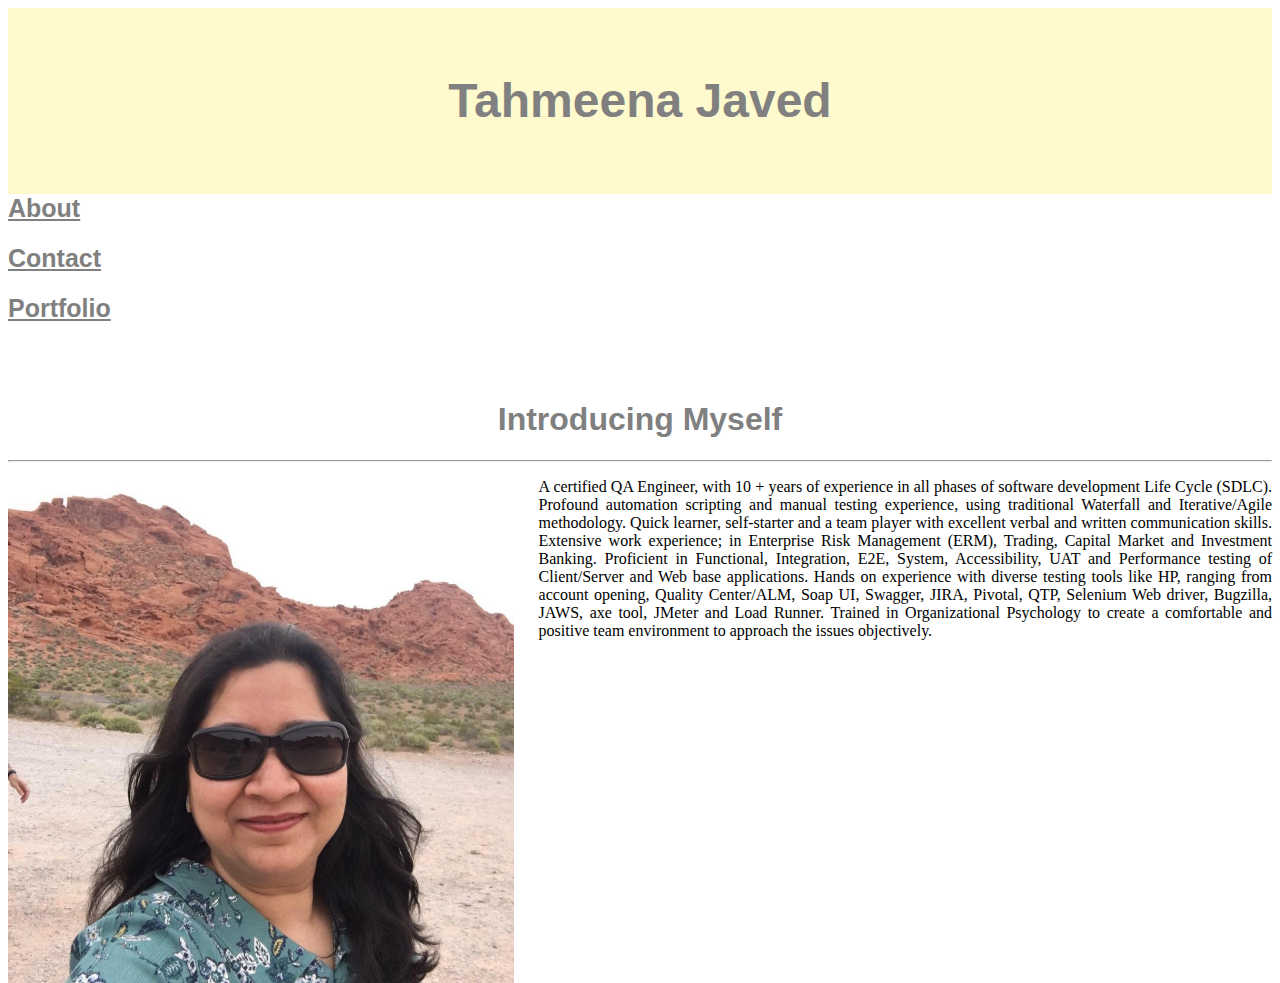
<file: Home work 2/index.html>
<!doctype html>
<html lang="en">

<head>
  <!-- Required meta tags -->
  <meta charset="utf-8">
  <meta name="viewport" content="width=device-width, initial-scale=1, shrink-to-fit=no">

  <!-- Bootstrap CSS -->
  <link rel="stylesheet" href="https://stackpath.bootstrapcdn.com/bootstrap/4.5.0/css/bootstrap.min.css"
    integrity="sha384-9aIt2nRpC12Uk9gS9baDl411NQApFmC26EwAOH8WgZl5MYYxFfc+NcPb1dKGj7Sk" crossorigin="anonymous">
<!--Linking CSS file-->
<link rel="stylesheet" type="text/css" href="homework2.css">
  <title>My Portfolio!</title>
</head>

<body>

<!-- Our rows function in containers (grid created). -->
<div class="container">
  <navbar>
    <div class="container">
    <!-- Our columns function in rows. -->
      <div class="row">
          <div class="col-lg-6 ">
            <div id=header role="banner" aria level="1">
              <h1>Tahmeena Javed</h1>
            </div>
          </div>  
        
        
      <div class="col-lg-6">
        <nav class="navbar navbar-expand-lg navbar-light bg-light">  
     
        <li class="nav-item">
          <a class="nav-link " href="../Home work 2/index.html">About</a>
        </li>
    
        <li class="nav-item">
          <a class="nav-link" href="../Home work 2/contact.html">Contact</a>
        </li>
      
        <li class="nav-item">
          <a class="nav-link" href="../Home work 2/portfolio.html">Portfolio</a>
        </li>   
             
         </nav>          
      </div>
  
    </div>
    </div>
    </navbar>
  </div>

  <main>
    <div class="container">

  <div class="row">
    <div class="col-lg-12">
  <br><br>
</div>
</div>

<div class="row">
  <div class="col-lg-12" "online-reputation-management">
    <h1>Introducing Myself</h1>
    <hr class="my-4">
   </div>
  </div>

  <div class="row">
   <div class="col-lg-12" "online-reputation-management">
    <img src="./images/My Portfolio.jpg" alt="My Image" class="float-left" >
  
    
      <p>
      A certified QA Engineer, with 10 + years of experience in all phases of software development Life Cycle (SDLC).
       Profound automation scripting and manual testing experience, using traditional Waterfall and Iterative/Agile methodology. 
       Quick learner, self-starter and a team player with excellent verbal and written communication skills. 
       Extensive work experience; in Enterprise Risk Management (ERM), Trading, Capital Market and Investment Banking.
        Proficient in Functional, Integration, E2E, System, Accessibility, UAT and Performance testing of Client/Server and Web base applications. 
        Hands on experience with diverse testing tools like HP, ranging from account opening, Quality Center/ALM, Soap UI, Swagger, JIRA, Pivotal, QTP,
         Selenium Web driver, Bugzilla, JAWS, axe tool, JMeter and Load Runner. Trained in Organizational Psychology to create a comfortable and positive
          team environment to approach the issues objectively.</p>

     
              </div>
  </div>
</div>
</main>

  <!--Linking Jquery files-->
  <script src="https://code.jquery.com/jquery-3.5.1.slim.min.js"
    integrity="sha384-DfXdz2htPH0lsSSs5nCTpuj/zy4C+OGpamoFVy38MVBnE+IbbVYUew+OrCXaRkfj" crossorigin="anonymous">
  </script>
  <script src="https://cdn.jsdelivr.net/npm/popper.js@1.16.0/dist/umd/popper.min.js"
    integrity="sha384-Q6E9RHvbIyZFJoft+2mJbHaEWldlvI9IOYy5n3zV9zzTtmI3UksdQRVvoxMfooAo" crossorigin="anonymous">
  </script>
  <script src="https://stackpath.bootstrapcdn.com/bootstrap/4.5.0/js/bootstrap.min.js"
    integrity="sha384-OgVRvuATP1z7JjHLkuOU7Xw704+h835Lr+6QL9UvYjZE3Ipu6Tp75j7Bh/kR0JKI" crossorigin="anonymous">
  </script>
</body>

</html>
</file>
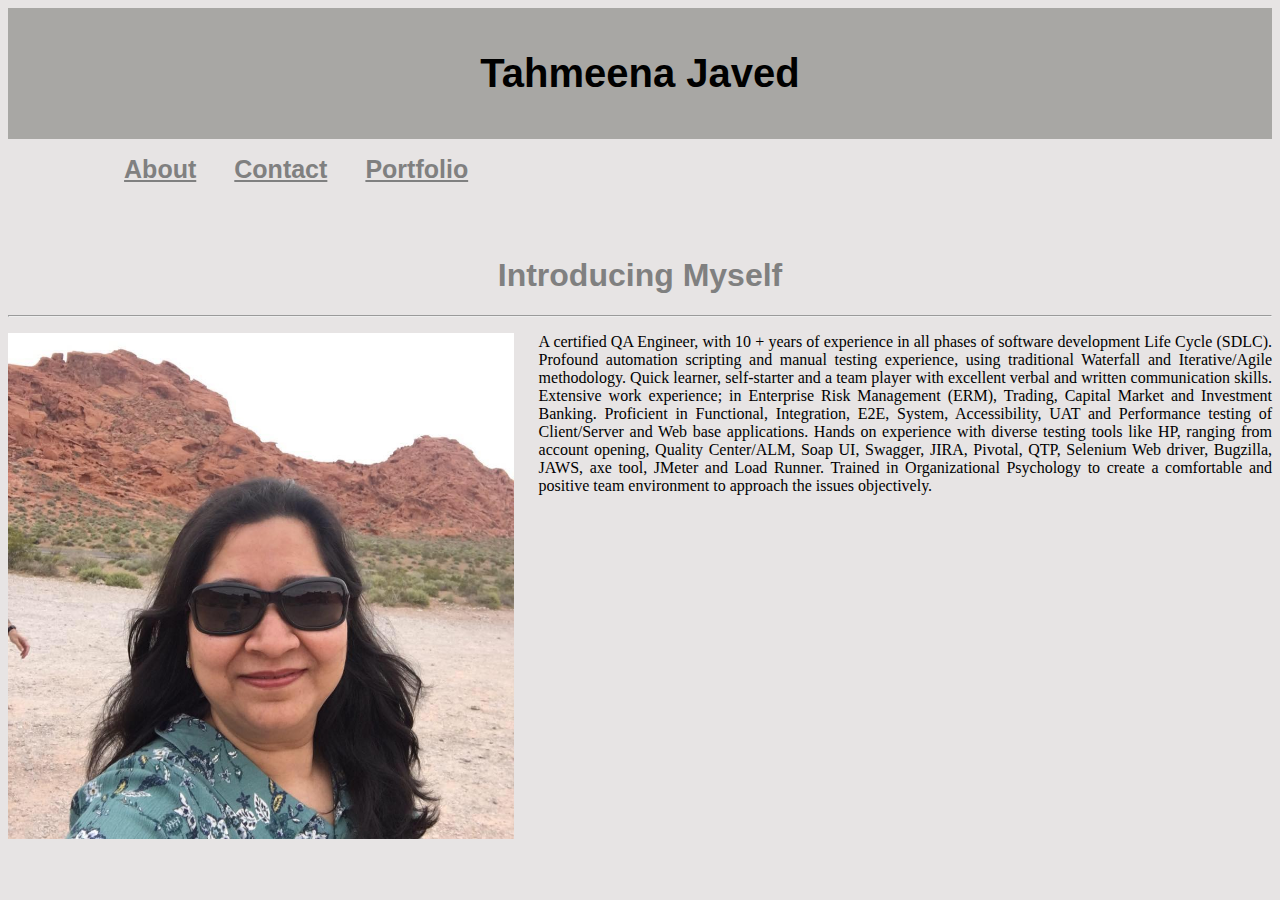
<file: homeWork2/index.html>
<!doctype html>
<html lang="en">

<head>
  <!-- Required meta tags -->
  <meta charset="utf-8">
  <meta name="viewport" content="width=device-width, initial-scale=1, shrink-to-fit=no">

  <!-- Bootstrap CSS -->
  <link rel="stylesheet" href="https://stackpath.bootstrapcdn.com/bootstrap/4.5.0/css/bootstrap.min.css"
    integrity="sha384-9aIt2nRpC12Uk9gS9baDl411NQApFmC26EwAOH8WgZl5MYYxFfc+NcPb1dKGj7Sk" crossorigin="anonymous">
<!--Linking CSS file-->
<link rel="stylesheet" type="text/css" href="homework2.css">
  <title>My Portfolio!</title>
</head>

<body>

<!-- Our rows function in containers (grid created). -->

    <div class="container">
    <!-- Our columns function in rows. -->
      <div class="row">
          <div class="col-lg-6 ">
            <div id=header role="banner" >
              <h1>Tahmeena Javed</h1>
            </div>
          </div>  

        <!-- Navigation -->
      <div class="col-lg-6">
  
        <nav class="navbar navbar-expand-lg navbar-light bg-light"> 
<ul>
       <li class="nav-item">
          <a class="nav-link " href="../homeWork2/index.html">About</a>
        </li>
    
        <li class="nav-item">
          <a class="nav-link" href="../homeWork2/contact.html">Contact</a>
        </li>
      
        <li class="nav-item">
          <a class="nav-link" href="../homeWork2/portfolio.html">Portfolio</a>
        </li>   
 </ul>
                     </nav>        
                    </div>  

    </div>
    </div>

   <main>
    <div class="container">

  <div class="row">
    <div class="col-lg-12">
  <br><br>
</div>
</div>

<div class="row">
  <div class="col-lg-12">
 
    <h1>Introducing Myself</h1>
    <hr class="my-4">
   </div>
 
</div>
  <div class="row">
   <div class="col-lg-12">
 
    <img src="./images/MyPortfolio.jpg" alt="MyImage" class="float-left" >
    
      <p>
      A certified QA Engineer, with 10 + years of experience in all phases of software development Life Cycle (SDLC).
       Profound automation scripting and manual testing experience, using traditional Waterfall and Iterative/Agile methodology. 
       Quick learner, self-starter and a team player with excellent verbal and written communication skills. 
       Extensive work experience; in Enterprise Risk Management (ERM), Trading, Capital Market and Investment Banking.
       Proficient in Functional, Integration, E2E, System, Accessibility, UAT and Performance testing of Client/Server and Web base applications. 
       Hands on experience with diverse testing tools like HP, ranging from account opening, Quality Center/ALM, Soap UI, Swagger, JIRA, Pivotal, QTP,
       Selenium Web driver, Bugzilla, JAWS, axe tool, JMeter and Load Runner. Trained in Organizational Psychology to create a comfortable and positive
       team environment to approach the issues objectively.
      </p>

         </div>
  </div>

</div>
</main>

  <!--Linking Jquery files-->
  <script src="https://code.jquery.com/jquery-3.5.1.slim.min.js"
    integrity="sha384-DfXdz2htPH0lsSSs5nCTpuj/zy4C+OGpamoFVy38MVBnE+IbbVYUew+OrCXaRkfj" crossorigin="anonymous">
  </script>
  <script src="https://cdn.jsdelivr.net/npm/popper.js@1.16.0/dist/umd/popper.min.js"
    integrity="sha384-Q6E9RHvbIyZFJoft+2mJbHaEWldlvI9IOYy5n3zV9zzTtmI3UksdQRVvoxMfooAo" crossorigin="anonymous">
  </script>
  <script src="https://stackpath.bootstrapcdn.com/bootstrap/4.5.0/js/bootstrap.min.js"
    integrity="sha384-OgVRvuATP1z7JjHLkuOU7Xw704+h835Lr+6QL9UvYjZE3Ipu6Tp75j7Bh/kR0JKI" crossorigin="anonymous">
  </script>
</body>

</html>
</file>
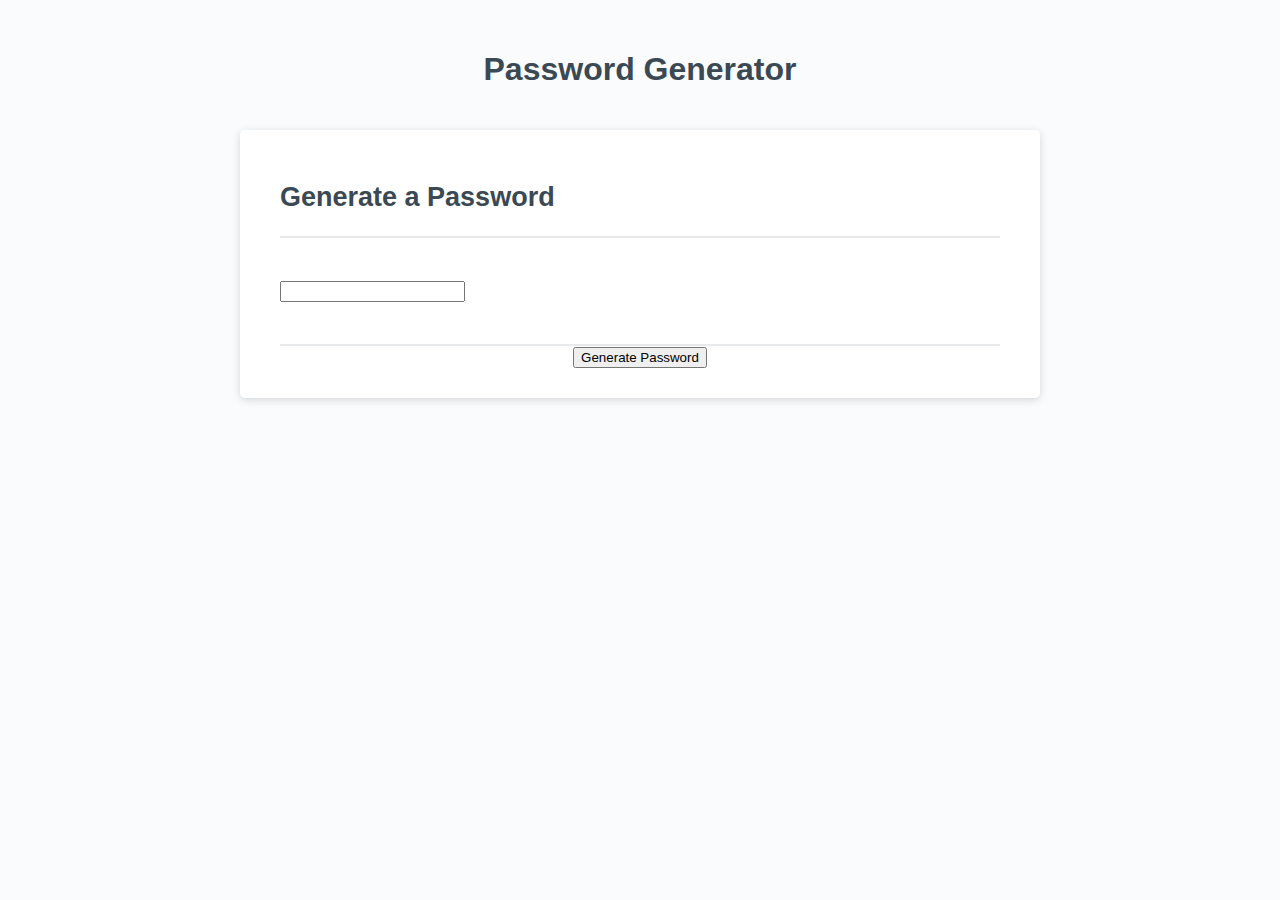
<file: homeWork3/Develop/index.html>
<!DOCTYPE html>
<html lang="en">
  <head>
    <meta charset="UTF-8" />
    <meta name="viewport" content="width=device-width, initial-scale=1.0" />
    <meta http-equiv="X-UA-Compatible" content="ie=edge" />
    <title>Password Generator</title>
    <link rel="stylesheet" href="style.css" />
  </head>
  <body>
    <div class="wrapper">
      <header>
        <h1>Password Generator</h1>
      </header>
      <div class="card">
        <div class="card-header">
          <h2>Generate a Password</h2>
        </div>
      
<div class=card-body>
        <form name="myform"method="post" action="">
          <br><br>
        <input name="row_password" type="text" size=auto>
        <br><br><br>
        </form>
      </div>
      
       <div class="card-footer">
        <input type="button" class="button" value="Generate Password" 
        onClick="randomPassword();" tabindex="2">
        </div>
        
      </div>
    </div>

    <script src="script.js"></script>
    
  </body>
</html>
</file>
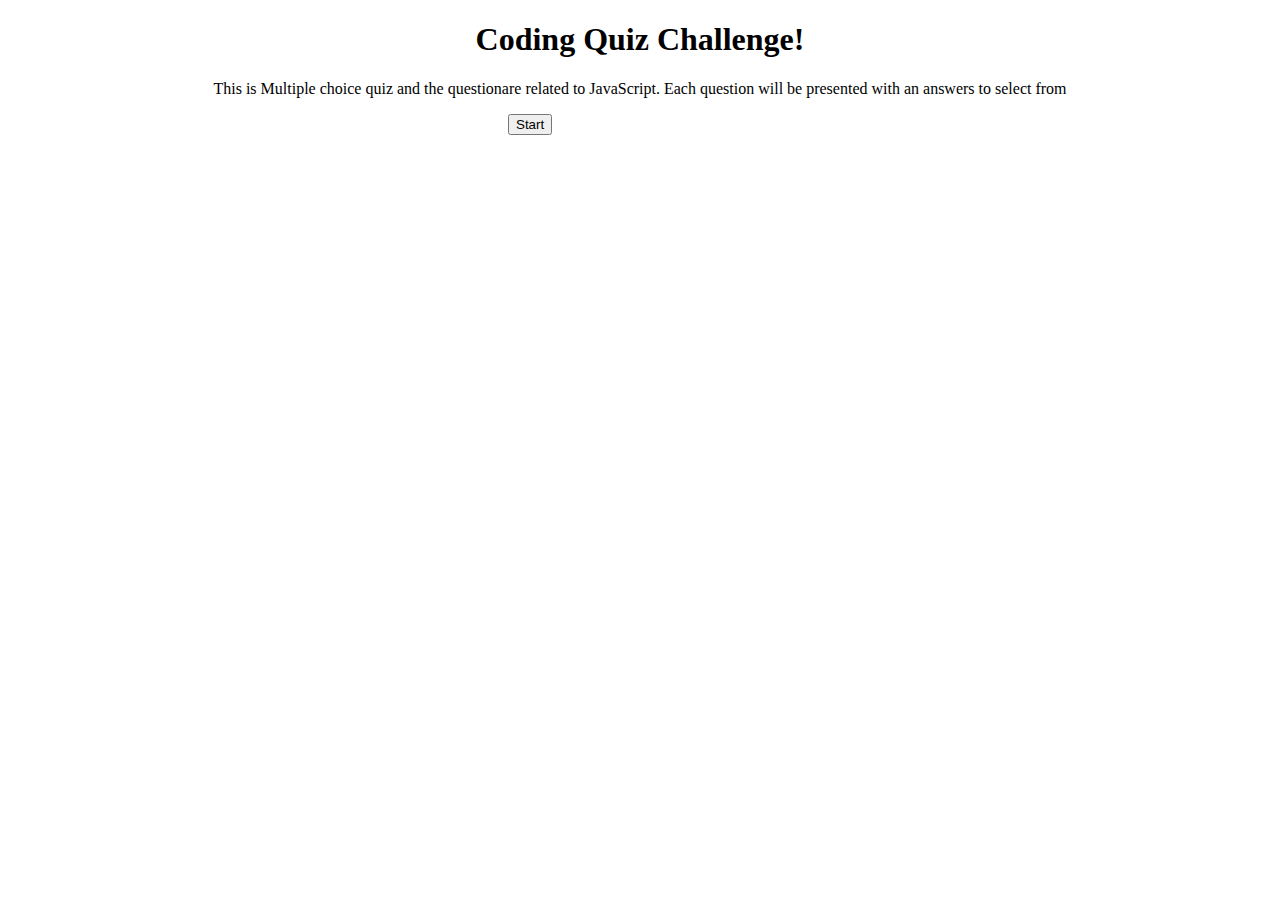
<file: homeWork4.html>
<!DOCTYPE html>
<html lang="en">
  <head>
    <meta charset="UTF-8" />
    <meta name="viewport" content="width=device-width, initial-scale=1.0" />
    <meta http-equiv="X-UA-Compatible" content="ie=edge" />
    <link rel="stylesheet" href="./styleHw.css" />
    <title>My Quiz</title>
  </head>
  <body>
    <div class="container">
      <!-- Our columns function in rows. -->
      <div id= introduction>
        <div class="row">
            <div class="col-md-12 ">
             
              <div id=header role="banner" >
                <h1>Coding Quiz Challenge!</h1>
                <p> This is Multiple choice quiz and the questionare related to JavaScript. Each question will be presented with an answers to select from</p>
              </div>

            </div>
          </div>
                 <button id=start class="primary-button">Start</button>
</div>
              
         
        </div>

        <div>
         <div id= "question1">
          <h2>
            Select one of the choices
           </h2>
          <h3>Which one of these is a JavaScript package manager?</h3>
         <label>
          <input type="checkbox" name = "check" onclick="onlyOne(this)"id= "incorrect"> Node.js</label>;
          <br>
          <label>
          <input type="checkbox" name="check"  onclick="onlyOne(this)"id= "incorrect"> TypeScript</label>;
          <br>
          <label>
          <input type="checkbox" name="check" onclick="onlyOne(this)" id="incorrect"> None</label>;
          <br>
          <label>
          <input type="checkbox" name="check" onclick="onlyOne(this)" id= "correct"> npm</label>;
          <br><br><br>
          <button id=submit>Submit</button>
      
         
        </div>
    
    
      <div id= "question2">
        <h2>
          Select one of the choices
         </h2>
        <h3> Who invented JavaScript?</h3>
       
        <label>
          <input type="checkbox" name = "check" onclick="onlyOne(this)"id= "incorrect"> Oscar Wilde</label>;
          <br>
          <label>
          <input type="checkbox" name="check"  onclick="onlyOne(this)"id= "incorrect"> James Graham</label>;
          <br>
          <label>
          <input type="checkbox" name="check" onclick="onlyOne(this)" id="incorrect"> None</label>;
          <br>
          <label>
          <input type="checkbox" name="check" onclick="onlyOne(this)" id= "correct"> Brendan Eich</label>;
          <br><br><br>
          <button id=submit1>Submit</button>
  
         
        </div>

        <div id= "question3">
          <h2>
            Select one of the choices
           </h2>
          <h3>Which tool can you use to ensure code quality?</h3>
         
          <label>
            <input type="checkbox" name = "check" ckecked="onlyOne(this)"id= "incorrect"> Angular</label>;
            <br>
            <label>
            <input type="checkbox" name="check"  checked="onlyOne(this)"id= "incorrect"> JQuery</label>;
            <br>
            <label>
            <input type="checkbox" name="check" checked="onlyOne(this)" id="incorrect"> None</label>;
            <br>
            <label>
            <input type="checkbox" name="check" checked="onlyOne(this)" id= "correct"> npm</label>;
            <br><br><br>
            <button id=submit2>Submit</button>
          
           
          </div>
          </div>

         
    
    <script src="./scriptHw.js"></script>
  </body>
</html>
</file>
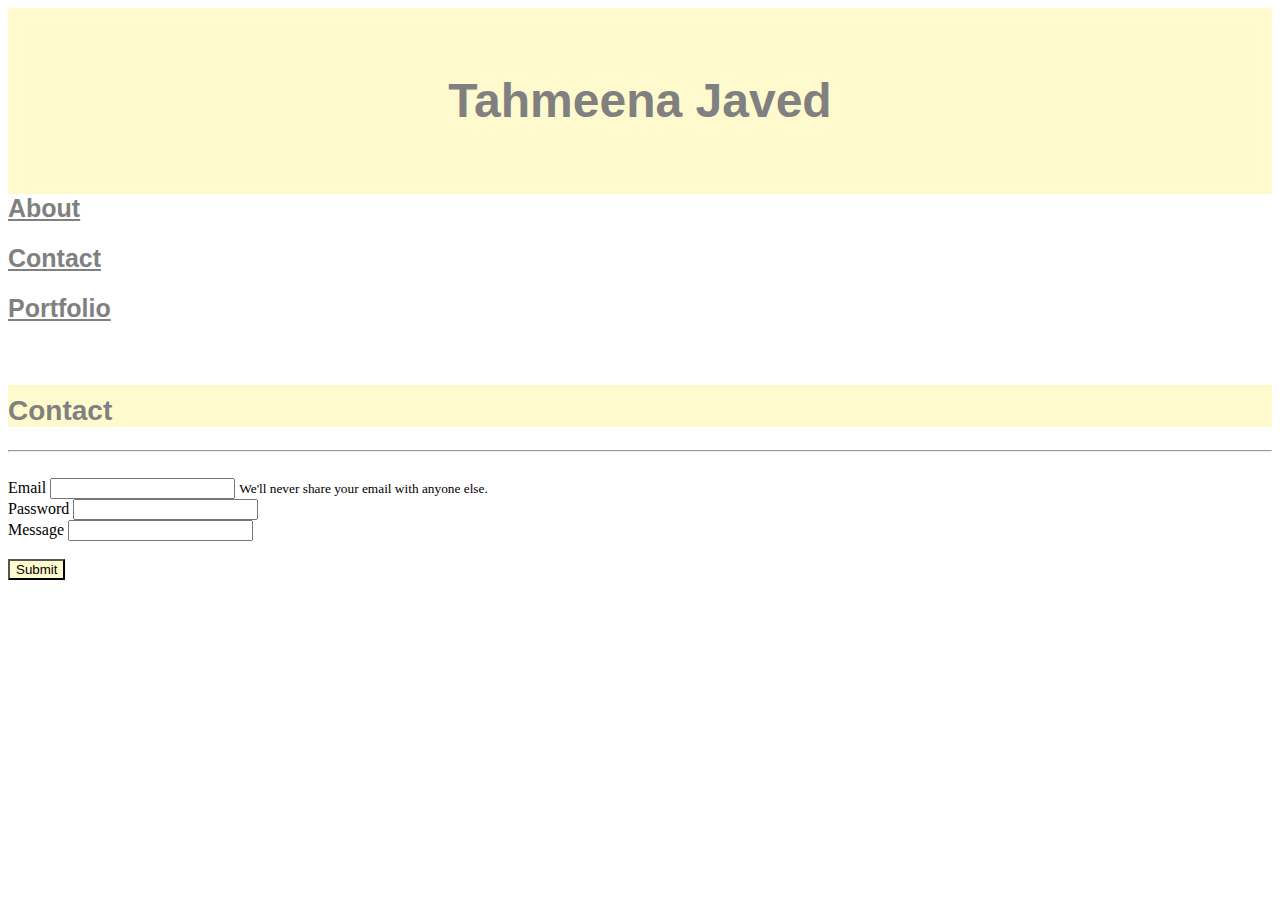
<file: Home work 2/contact.html>
<!doctype html>
  <html lang="en">
  
  <head>
    <!-- Required meta tags -->
    <meta charset="utf-8">
    <meta name="viewport" content="width=device-width, initial-scale=1, shrink-to-fit=no">
  
    <!-- Bootstrap CSS -->
    <link rel="stylesheet" href="https://stackpath.bootstrapcdn.com/bootstrap/4.5.0/css/bootstrap.min.css"
      integrity="sha384-9aIt2nRpC12Uk9gS9baDl411NQApFmC26EwAOH8WgZl5MYYxFfc+NcPb1dKGj7Sk" crossorigin="anonymous">
  <!--Linking CSS file-->
  <link rel="stylesheet" type="text/css" href="homework2.css">
    <title>My Portfolio!</title>
  </head>
  
  <body>
  <!-- Our rows function in containers (grid created). -->
  <div class="container">
  
    <navbar>
  <!-- Our columns function in rows. -->
    <div class="row">
        <div class="col-lg-6 ">
          <div id=header role="banner" aria level="1">
            <h1>Tahmeena Javed</h1>
          </div>
        </div>  
      
      
    <div class="col-lg-6">
      <nav class="navbar navbar-expand-lg navbar-light bg-light">  
   
      <li class="nav-item">
        <a class="nav-link " href="../Home work 2/index.html">About</a>
      </li>
  
      <li class="nav-item">
        <a class="nav-link" href="../Home work 2/contact.html">Contact</a>
      </li>
    
      <li class="nav-item">
        <a class="nav-link" href="../Home work 2/portfolio.html">Portfolio</a>
      </li>   
           
       </nav>          
    </div>

  </div>
  </div>
  </navbar>

  <main>
  <div class="container">
        
      <div class="row">
        <div class="col-lg-6"> 
         
    <form>

  <div class="form-group">
    <br>
    <h2>Contact</h2>
    <hr class="my-4">
   
    <br>
    <label for="exampleInputEmail1">Email</label>
    <input type="email" class="form-control" id="exampleInputEmail1" aria-describedby="emailHelp">
    <small id="emailHelp" class="form-text text-muted">We'll never share your email with anyone else.</small>
  </div>

  <div class="form-group">
    <label for="exampleInputPassword1">Password</label>
    <input type="password" class="form-control" id="exampleInputPassword1">
  </div>

  <div class="form-group1">
    <label for="exampleInputPassword1">Message</label>
    <input type="string" class="form-control" id="exampleInputPassword1">
  </div>

  <br>
  
  <button type="submit" class="btn btn-primary">Submit</button>
</form>
</div>
</div>
  </div>
  </main>
    <!--Linking jquery file-->
    <script src="https://code.jquery.com/jquery-3.5.1.slim.min.js"
      integrity="sha384-DfXdz2htPH0lsSSs5nCTpuj/zy4C+OGpamoFVy38MVBnE+IbbVYUew+OrCXaRkfj" crossorigin="anonymous">
    </script>
    <script src="https://cdn.jsdelivr.net/npm/popper.js@1.16.0/dist/umd/popper.min.js"
      integrity="sha384-Q6E9RHvbIyZFJoft+2mJbHaEWldlvI9IOYy5n3zV9zzTtmI3UksdQRVvoxMfooAo" crossorigin="anonymous">
    </script>
    <script src="https://stackpath.bootstrapcdn.com/bootstrap/4.5.0/js/bootstrap.min.js"
      integrity="sha384-OgVRvuATP1z7JjHLkuOU7Xw704+h835Lr+6QL9UvYjZE3Ipu6Tp75j7Bh/kR0JKI" crossorigin="anonymous">
    </script>

  </body>
  
  </html>
</file>
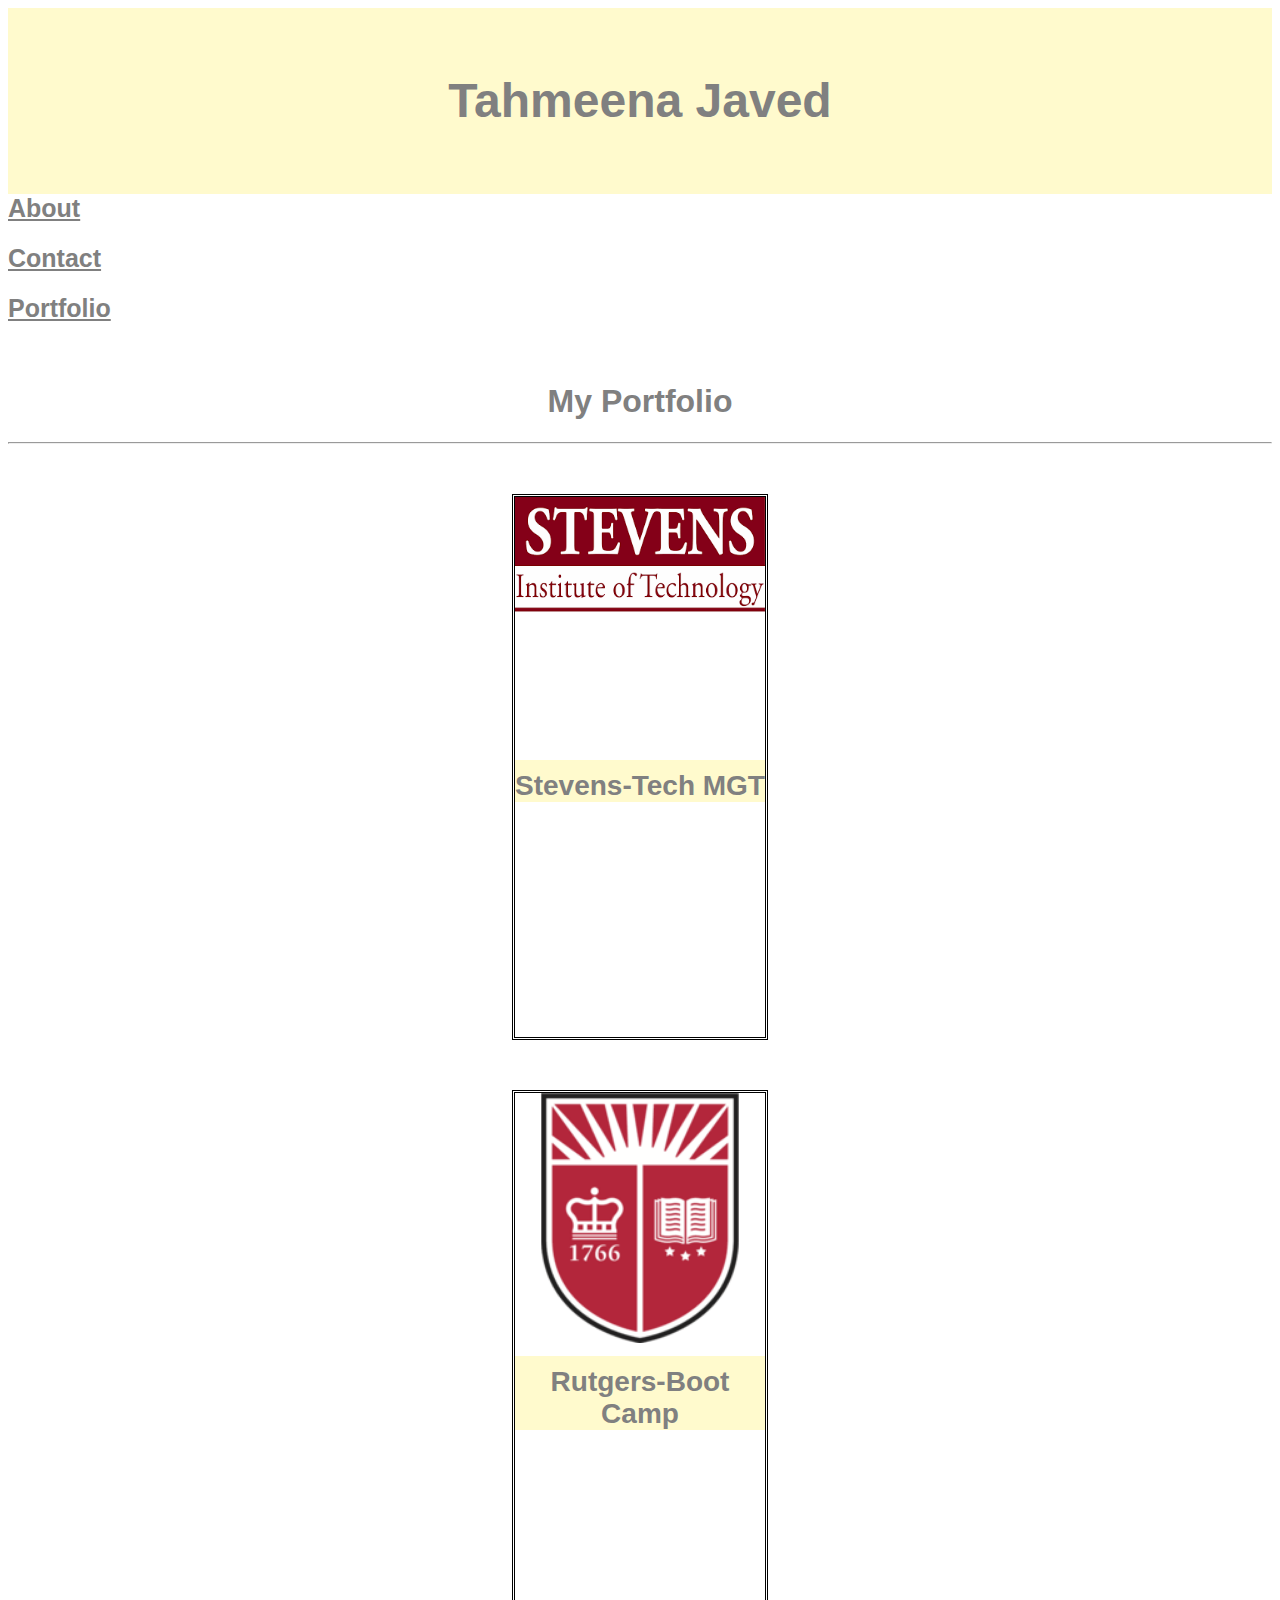
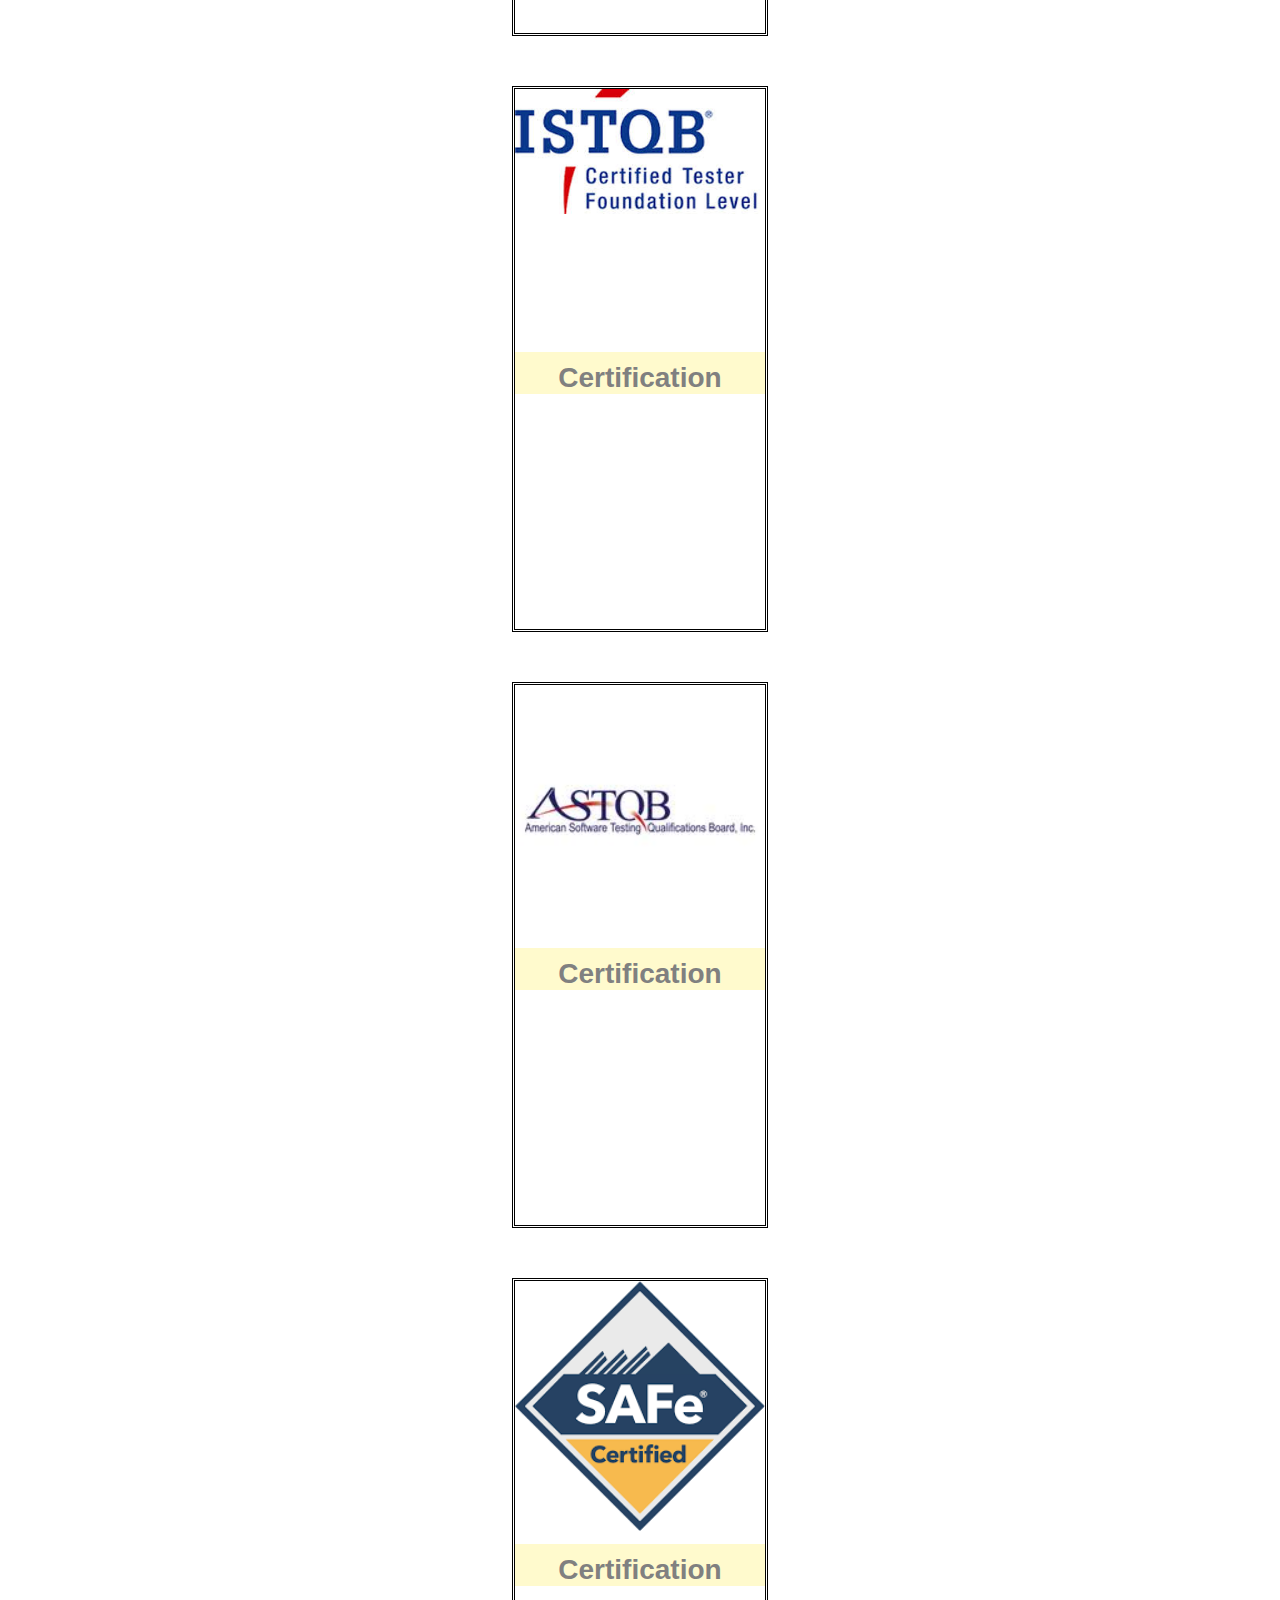
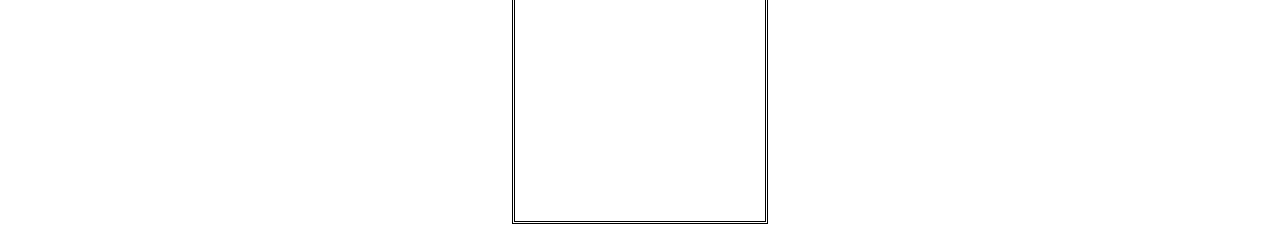
<file: Home work 2/portfolio.html>
<!doctype html>
<html lang="en">

<head>
  <!-- Required meta tags -->
  <meta charset="utf-8">
  <meta name="viewport" content="width=device-width, initial-scale=1, shrink-to-fit=no">

  <!-- Bootstrap CSS -->
  <link rel="stylesheet" href="https://stackpath.bootstrapcdn.com/bootstrap/4.5.0/css/bootstrap.min.css"
    integrity="sha384-9aIt2nRpC12Uk9gS9baDl411NQApFmC26EwAOH8WgZl5MYYxFfc+NcPb1dKGj7Sk" crossorigin="anonymous">
  <!--Linking CSS file-->
<link rel="stylesheet" type="text/css" href="homework2.css">
  <title>My Portfolio!</title>
</head>

<body>
<!-- Our rows function in containers (grid created). -->

<div class="container">
  <navbar>
  <!-- Our columns function in rows. -->
  <div class="row">
      <div class="col-lg-6 ">
        <div id=header role="banner" aria level="1">
          <h1>Tahmeena Javed</h1>
        </div>
      </div>  
      <div class="col-lg-6">
        <nav class="navbar navbar-expand-lg navbar-light bg-light">
         
    <li class="nav-item">
      <a class="nav-link " href="../Home work 2/index.html">About</a>
    </li>

    <li class="nav-item">
      <a class="nav-link" href="../Home work 2/contact.html">Contact</a>
    </li>
  
    <li class="nav-item">
      <a class="nav-link" href="../Home work 2/portfolio.html">Portfolio</a>
    </li>

       </div>
        </nav>          

     </div>
    </div>
</div>
</navbar>
<main>
<div class="container">
    <div class="row">
      <div class="col-lg-12" "online-reputation-management">
        <br>
        <h1>My Portfolio</h1>
        <hr class="my-4">

        </div>
        </div>
    <div class="row">
      <div class="col-lg-6">
      <div  id="imagewrapper">
    <h2>Stevens-Tech MGT</h2>
      </div>    
     </div>
       
        
          <div class="col-lg-6">
          <div  id="imagewrapper1">
        <h2>Rutgers-Boot Camp</h2>
          </div>    
         </div>
        </div>
         <div class="row">

        
         <div class="col-lg-6">
          <div  id="imagewrapper2">
            <h2>Certification</h2>
              </div>    
             </div>

             <div class="col-lg-6">
              <div  id="imagewrapper3">
                <h2>Certification</h2>
                  </div>    
                 </div>
             </div>
<div class="row">


             <div class="col-lg-6">
              <div  id="imagewrapper4">
                <h2>Certification</h2>
                  </div>    
                 </div>
                 
                 </div>
                 </div>
                 </main>
  <!--Linking Jquery files-->

  <script src="https://code.jquery.com/jquery-3.5.1.slim.min.js"
    integrity="sha384-DfXdz2htPH0lsSSs5nCTpuj/zy4C+OGpamoFVy38MVBnE+IbbVYUew+OrCXaRkfj" crossorigin="anonymous">
  </script>
  <script src="https://cdn.jsdelivr.net/npm/popper.js@1.16.0/dist/umd/popper.min.js"
    integrity="sha384-Q6E9RHvbIyZFJoft+2mJbHaEWldlvI9IOYy5n3zV9zzTtmI3UksdQRVvoxMfooAo" crossorigin="anonymous">
  </script>
  <script src="https://stackpath.bootstrapcdn.com/bootstrap/4.5.0/js/bootstrap.min.js"
    integrity="sha384-OgVRvuATP1z7JjHLkuOU7Xw704+h835Lr+6QL9UvYjZE3Ipu6Tp75j7Bh/kR0JKI" crossorigin="anonymous">
  </script>
</body>

</html>
</file>
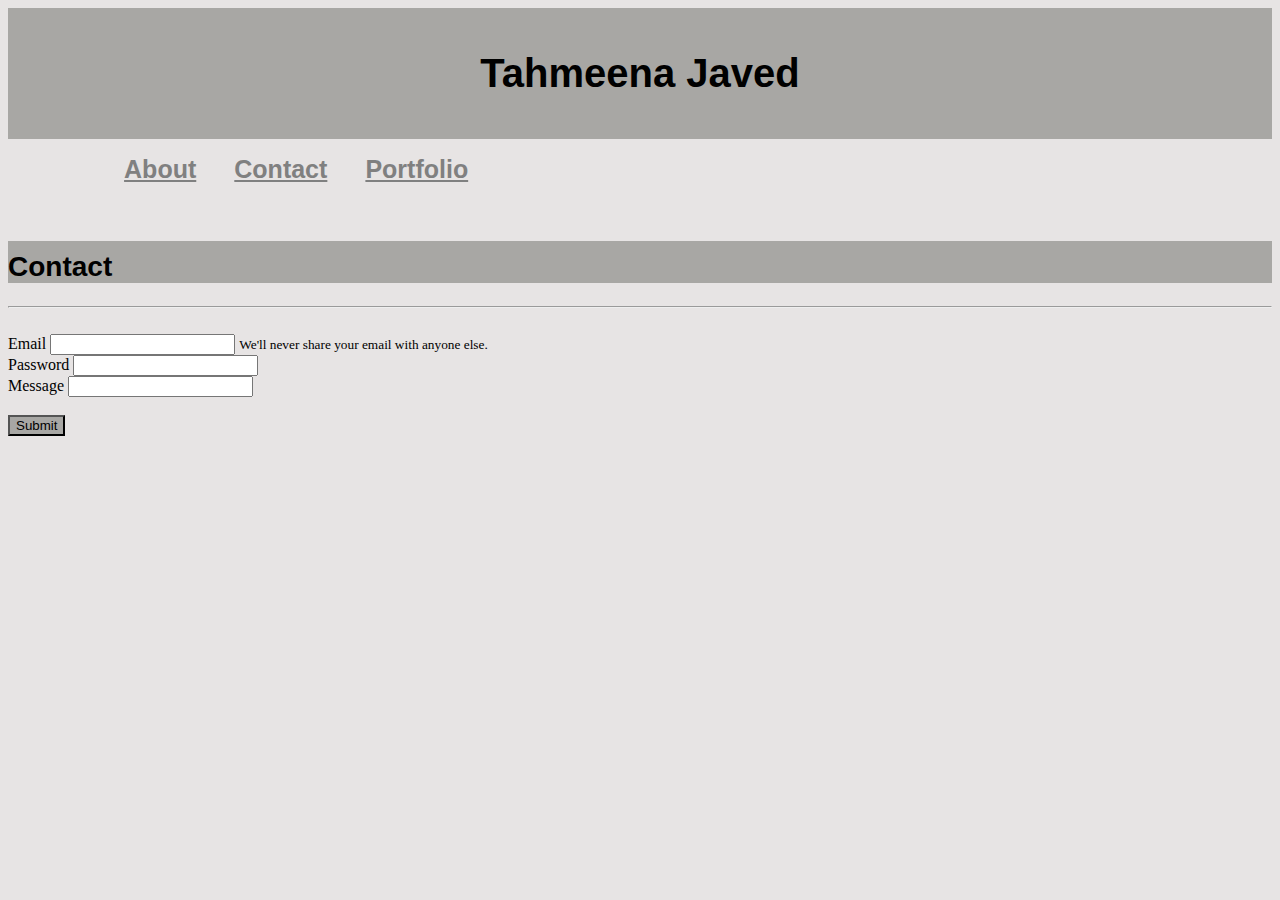
<file: homeWork2/contact.html>
<!doctype html>
  <html lang="en">
  
  <head>
    <!-- Required meta tags -->
    <meta charset="utf-8">
    <meta name="viewport" content="width=device-width, initial-scale=1, shrink-to-fit=no">
  
    <!-- Bootstrap CSS -->
    <link rel="stylesheet" href="https://stackpath.bootstrapcdn.com/bootstrap/4.5.0/css/bootstrap.min.css"
      integrity="sha384-9aIt2nRpC12Uk9gS9baDl411NQApFmC26EwAOH8WgZl5MYYxFfc+NcPb1dKGj7Sk" crossorigin="anonymous">
  <!--Linking CSS file-->
  <link rel="stylesheet" type="text/css" href="homework2.css">
    <title>My Portfolio!</title>
  </head>
  
  <body>
  <!-- Our rows function in containers (grid created). -->

  
   
      <div class="container">
  <!-- Our columns function in rows. -->
    <div class="row">
        <div class="col-lg-6 ">
          <div id=header role="banner">
            <h1>Tahmeena Javed</h1>
          </div>
        </div>  
      
      
    <div class="col-lg-6">
      <nav class="navbar navbar-expand-lg navbar-light bg-light">  
   <ul>
      <li class="nav-item">
        <a class="nav-link " href="../homeWork2/index.html">About</a>
      </li>
  
      <li class="nav-item">
        <a class="nav-link" href="../homeWork2/contact.html">Contact</a>
      </li>
    
      <li class="nav-item">
        <a class="nav-link" href="../homeWork2/portfolio.html">Portfolio</a>
      </li>   
    </ul>
           </nav>
       </nav>          
    </div>

  </div>
  </div>


  <main>
  <div class="container">
        
      <div class="row">
        <div class="col-lg-6"> 
         
    <form>

  <div class="form-group">
    <br>
    <h2>Contact</h2>
    <hr class="my-4">
   
    <br>
    <label for="exampleInputEmail1">Email</label>
    <input type="email" class="form-control" id="exampleInputEmail1" aria-describedby="emailHelp">
    <small id="emailHelp" class="form-text text-muted">We'll never share your email with anyone else.</small>
  </div>

  <div class="form-group">
    <label for="exampleInputPassword1">Password</label>
    <input type="password" class="form-control" id="exampleInputPassword1">
  </div>

  <div class="form-group1">
    <label for="exampleInputPassword1">Message</label>
    <input type="string" class="form-control" id="exampleInputPassword1">
  </div>

  <br>

  <button type="submit" class="btn btn-primary">Submit</button>
</form>
</div>
</div>
  </div>
  </main>
    <!--Linking jquery file-->
    <script src="https://code.jquery.com/jquery-3.5.1.slim.min.js"
      integrity="sha384-DfXdz2htPH0lsSSs5nCTpuj/zy4C+OGpamoFVy38MVBnE+IbbVYUew+OrCXaRkfj" crossorigin="anonymous">
    </script>
    <script src="https://cdn.jsdelivr.net/npm/popper.js@1.16.0/dist/umd/popper.min.js"
      integrity="sha384-Q6E9RHvbIyZFJoft+2mJbHaEWldlvI9IOYy5n3zV9zzTtmI3UksdQRVvoxMfooAo" crossorigin="anonymous">
    </script>
    <script src="https://stackpath.bootstrapcdn.com/bootstrap/4.5.0/js/bootstrap.min.js"
      integrity="sha384-OgVRvuATP1z7JjHLkuOU7Xw704+h835Lr+6QL9UvYjZE3Ipu6Tp75j7Bh/kR0JKI" crossorigin="anonymous">
    </script>

  </body>
  
  </html>
</file>
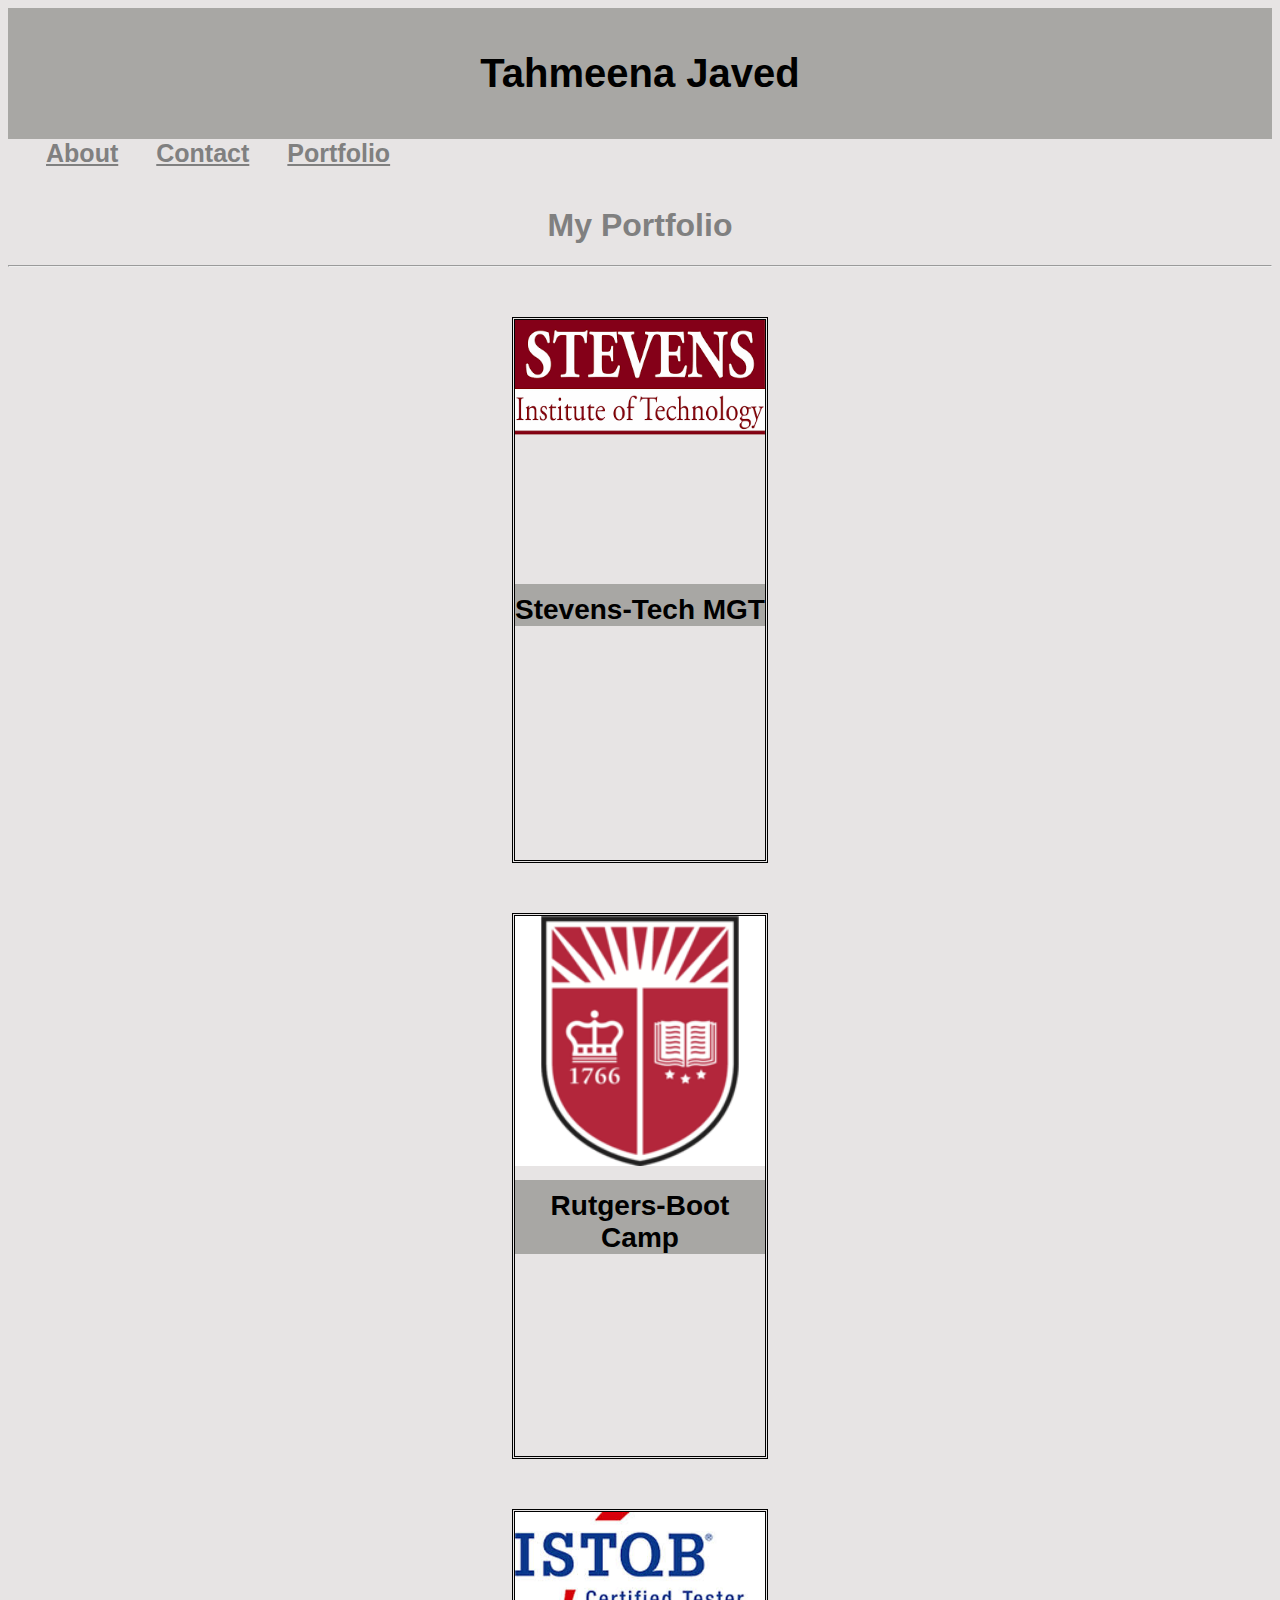
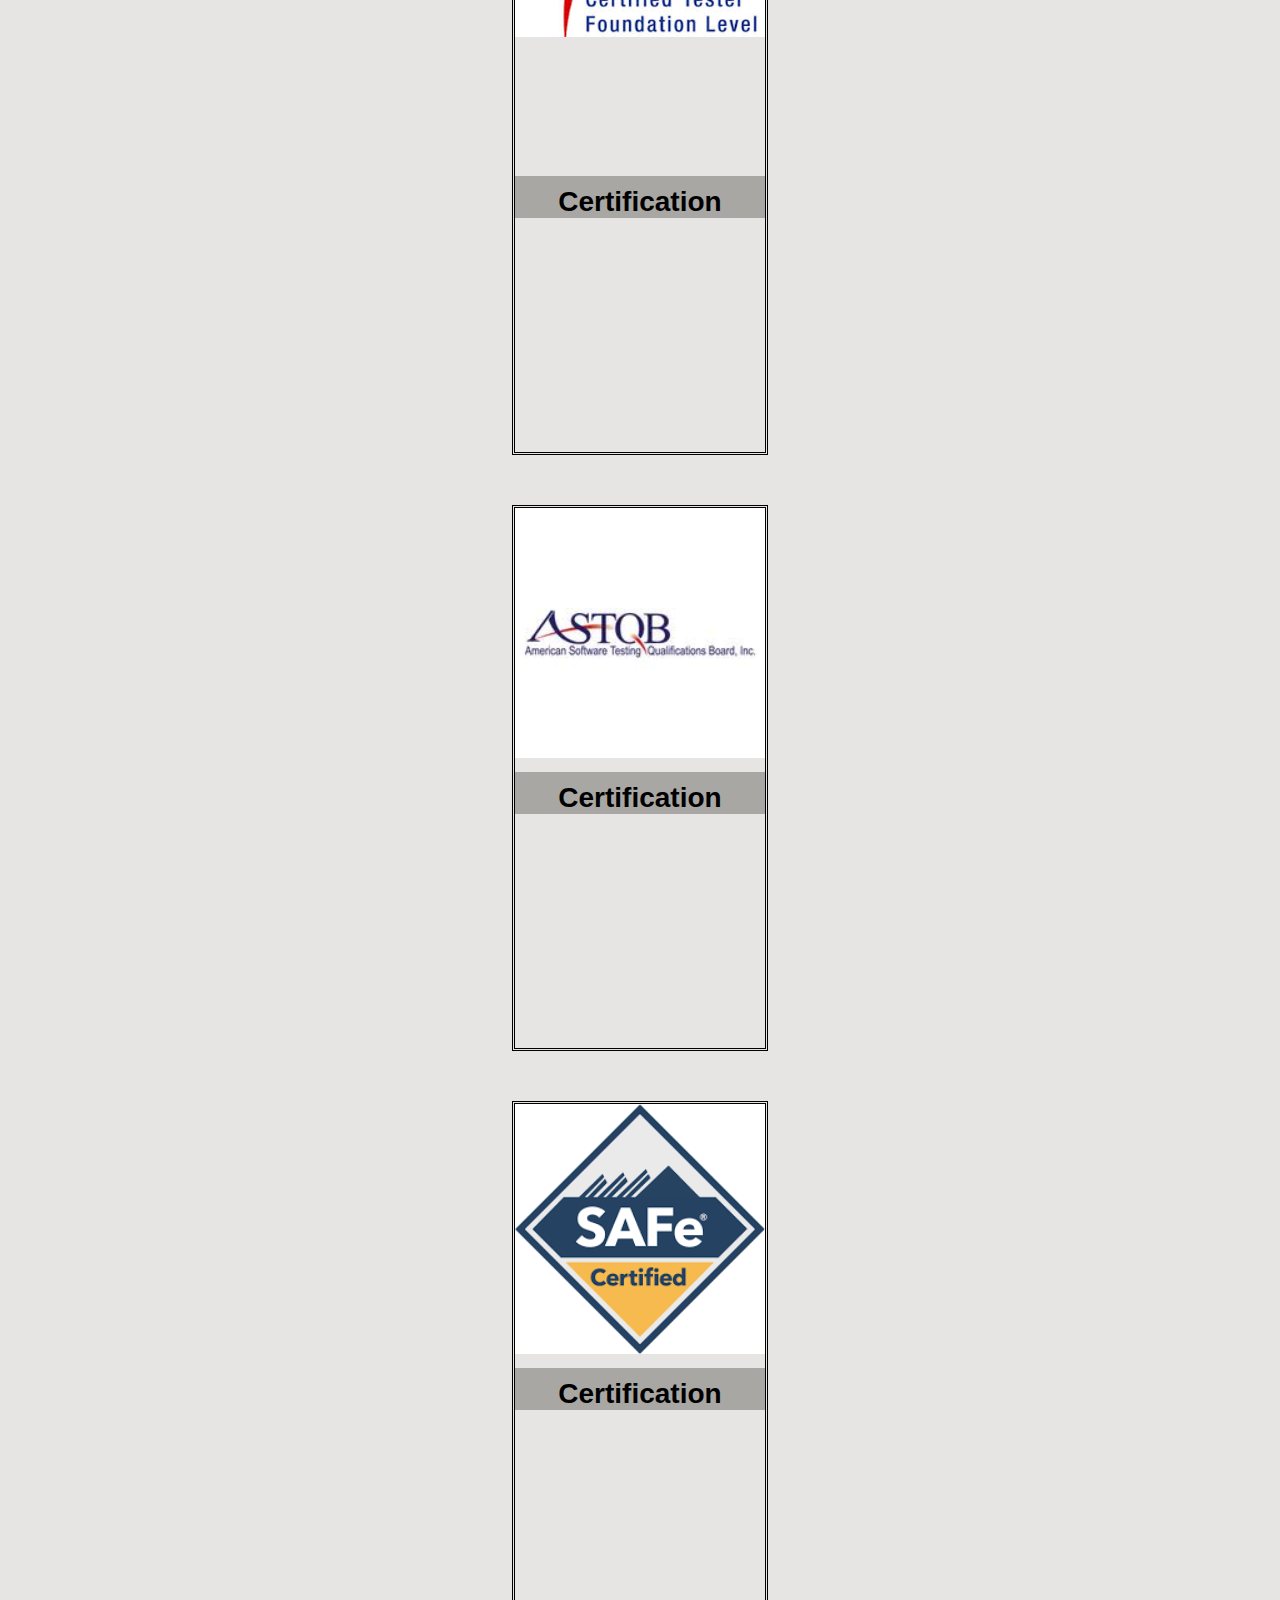
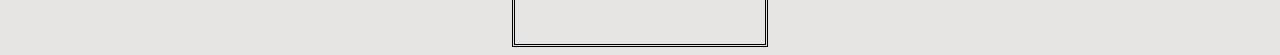
<file: homeWork2/portfolio.html>
<!doctype html>
<html lang="en">

<head>
  <!-- Required meta tags -->
  <meta charset="utf-8">
  <meta name="viewport" content="width=device-width, initial-scale=1, shrink-to-fit=no">

  <!-- Bootstrap CSS -->
  <link rel="stylesheet" href="https://stackpath.bootstrapcdn.com/bootstrap/4.5.0/css/bootstrap.min.css"
    integrity="sha384-9aIt2nRpC12Uk9gS9baDl411NQApFmC26EwAOH8WgZl5MYYxFfc+NcPb1dKGj7Sk" crossorigin="anonymous">
  <!--Linking CSS file-->
<link rel="stylesheet" type="text/css" href="homework2.css">
  <title>My Portfolio!</title>
</head>

<body>
<!-- Our rows function in containers (grid created). -->

<div class="container">
 
  <!-- Our columns function in rows. -->
  <div class="row">
      <div class="col-lg-6 ">
        <div id=header role="banner">
          <h1>Tahmeena Javed</h1>
        </div>
      </div>  
      <div class="col-lg-6">
        <nav class="navbar navbar-expand-lg navbar-light bg-light">
         
    <li class="nav-item">
      <a class="nav-link " href="../homeWork2/index.html">About</a>
    </li>

    <li class="nav-item">
      <a class="nav-link" href="../homeWork2/contact.html">Contact</a>
    </li>
  
    <li class="nav-item">
      <a class="nav-link" href="../homeWork2/portfolio.html">Portfolio</a>
    </li>

       </div>
        </nav>          

     </div>
    </div>
</div>


<main>
<div class="container">
    <div class="row">
      <div class="col-lg-12" "online-reputation-management">
        <br>
        <h1>My Portfolio</h1>
        <hr class="my-4">

        </div>
        </div>
    <div class="row">
      <div class="col-lg-6">
      <div  id="imagewrapper">
    <h2>Stevens-Tech MGT</h2>
      </div>    
     </div>
       
        
          <div class="col-lg-6">
          <div  id="imagewrapper1">
        <h2>Rutgers-Boot Camp</h2>
          </div>    
         </div>
        </div>

         <div class="row">

        
         <div class="col-lg-6">
          <div  id="imagewrapper2">
            <h2>Certification</h2>
              </div>    
             </div>

             <div class="col-lg-6">
              <div  id="imagewrapper3">
                <h2>Certification</h2>
                  </div>    
                 </div>
             </div>

<div class="row">
             <div class="col-lg-6">
              <div  id="imagewrapper4">
                <h2>Certification</h2>
                  </div>    
                 </div>
                 
                 </div>
                 </div>
                 </main>
  <!--Linking Jquery files-->

  <script src="https://code.jquery.com/jquery-3.5.1.slim.min.js"
    integrity="sha384-DfXdz2htPH0lsSSs5nCTpuj/zy4C+OGpamoFVy38MVBnE+IbbVYUew+OrCXaRkfj" crossorigin="anonymous">
  </script>
  <script src="https://cdn.jsdelivr.net/npm/popper.js@1.16.0/dist/umd/popper.min.js"
    integrity="sha384-Q6E9RHvbIyZFJoft+2mJbHaEWldlvI9IOYy5n3zV9zzTtmI3UksdQRVvoxMfooAo" crossorigin="anonymous">
  </script>
  <script src="https://stackpath.bootstrapcdn.com/bootstrap/4.5.0/js/bootstrap.min.js"
    integrity="sha384-OgVRvuATP1z7JjHLkuOU7Xw704+h835Lr+6QL9UvYjZE3Ipu6Tp75j7Bh/kR0JKI" crossorigin="anonymous">
  </script>
</body>

</html>
</file>
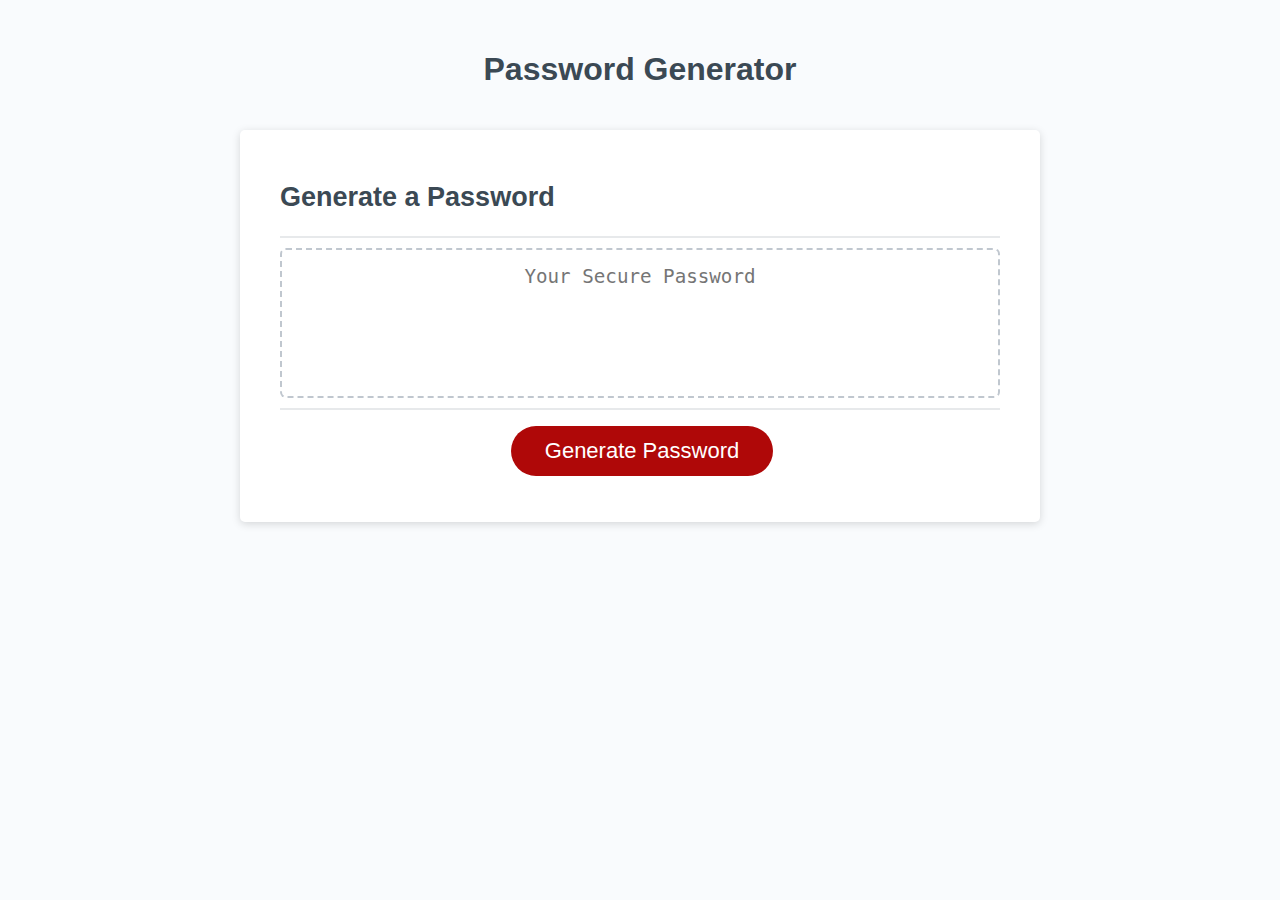
<file: homeWork3/Develop/index2.html>
<!DOCTYPE html>
<html lang="en">
  <head>
    <meta charset="UTF-8" />
    <meta name="viewport" content="width=device-width, initial-scale=1.0" />
    <meta http-equiv="X-UA-Compatible" content="ie=edge" />
    <title>Password Generator</title>
    <link rel="stylesheet" href="style.css" />
  </head>
  <body>
    <div class="wrapper">
      <header>
        <h1>Password Generator</h1>
      </header>
      <div class="card">
        <div class="card-header">
            <h2>Generate a Password</h2>
          </div>
          <div class="card-body">
           
            <textarea
            readonly
            id="password"=(finalPw);
            placeholder="Your Secure Password"
            aria-label="Generated Password"
          ></textarea>
          </div>
        <div class="card-footer">
          <button id="generate" class="btn">Generate Password</button>
        </div>
      </div>
    </div>
    <script src="script2.js"></script>
  </body>
</html>
</file>
<file: Home work 2/homework2.css>
#header {
    font-family: 'Trebuchet MS', 'Lucida Sans Unicode', 'Lucida Grande', 'Lucida Sans', Arial, sans-serif;
    color: rgb(255, 52, 16) ;
    text-align: center;
    font-size: large;
    padding: 33.33px;
    background-color: lemonchiffon;
}

#header h1 {
    background-color: lemonchiffon;
    font-size: 48px;
}
h1{
    font-family: 'Trebuchet MS', 'Lucida Sans Unicode', 'Lucida Grande', 'Lucida Sans', Arial, sans-serif;
    color:grey;
    text-align: center;
}

h2{
    font-family: 'Trebuchet MS', 'Lucida Sans Unicode', 'Lucida Grande', 'Lucida Sans', Arial, sans-serif;
    padding-top: 10px;
    color: grey;
    background-color:lemonchiffon;
    font-size: 28px;
}

.nav-link{
    font-family: 'Trebuchet MS', 'Lucida Sans Unicode', 'Lucida Grande', 'Lucida Sans', Arial, sans-serif;
    font-size: 25px;
    cursor: pointer;
    color: grey;
    text-align: center;
    margin: auto;
  }

.collapse:not(.show) {
    display: block;
}
.bg-light{
    background-color: white!important;
    clear: both;
}
  .navbar-nav{
   flex-direction: initial; 
}

.btn.btn-primary{
    background-color: lemonchiffon;
    text-emphasis-color: black;
    color: black;
}

.float-left {
    float: left;
    margin-right: 25px;
    width: 40%;
    height: 60%;
}
.online-reputation-management {
  
   overflow: hidden;
    text-align: justify;
    word-wrap: break-word;
    margin-bottom: 20px;
    padding: 50px;
    height: 300px;
    font-family: 'Gill Sans', 'Gill Sans MT', Calibri, 'Trebuchet MS', sans-serif;
    background-color: white;
    color: #ffffff;
}

  li{
    
  font-family: 'Trebuchet MS', 'Lucida Sans Unicode', 'Lucida Grande', 'Lucida Sans', Arial, sans-serif;
  text-align: left;
  list-style:none;
  color:black;
  padding-right: 0px;
  height: 50px;
  width: 200px;
  font-weight: bolder;
}
 
  #imagewrapper{
    margin-left:auto ;
    margin-right: auto;
    margin-top: 50px;
    padding-top: 240px;
    height: 300px;
    width: 250px;
    background-image: url("./images/stevens2.jpg");
    background-size: contain;
    background-repeat: no-repeat;
    border-style:double;
    border-color: black;
    text-align: center;
}
  #imagewrapper1{
    margin-left:auto ;
    margin-right: auto;
    margin-top: 50px;
    padding-top: 240px;
    height: 300px;
    width: 250px;
    background-image: url("./images/rutgers.jpg");
    background-size: contain;
    background-repeat: no-repeat;
    border-style:double;
    border-color: black;
    text-align: center;
}
  
  
  #imagewrapper2{
    margin-left:auto ;
    margin-right: auto;
    margin-top: 50px;
    padding-top: 240px;
    height: 300px;
    width: 250px;
    background-image: url("./images/ISTQB.jpg");
    background-size: contain;
    background-repeat: no-repeat;
    border-style:double;
    border-color: black;
    text-align: center;
  }
  #imagewrapper3{
    margin-left:auto ;
    margin-right: auto;
    margin-top: 50px;
    padding-top: 240px;
    height: 300px;
    width: 250px;
    background-image: url("./images/astqb.jpg");
    background-size: contain;
    background-repeat: no-repeat;
    border-style:double;
    border-color: black;
    text-align: center;
  }

  #imagewrapper4{
    margin-left:auto ;
    margin-right: auto;
    margin-top: 50px;
    padding-top: 240px;
    height: 300px;
    width: 250px;
    background-image: url("./images/safe.jpg");
    background-size: contain;
    background-repeat: no-repeat;
    border-style:double;
    border-color: black;
    text-align: center;
  }
  
  p{
     text-align: justify;
}
.navbar{
    flex-wrap: nowrap;
    color:black;
}
</file>
<file: homeWork2/homework2.css>
body{
  background-color: rgb(231, 228, 228);
}
#header {
    font-family: 'Trebuchet MS', 'Lucida Sans Unicode', 'Lucida Grande', 'Lucida Sans', Arial, sans-serif;
     text-align: center;
     padding: 16px;
    background-color:rgb(168, 167, 164);}

#header h1 {
    background-color:rgb(168, 167, 164);
    font-size: 40px;
    color:black
}
h1{
    font-family: 'Trebuchet MS', 'Lucida Sans Unicode', 'Lucida Grande', 'Lucida Sans', Arial, sans-serif;
    color:grey;
    text-align: center;
}

h2{
    font-family: 'Trebuchet MS', 'Lucida Sans Unicode', 'Lucida Grande', 'Lucida Sans', Arial, sans-serif;
    padding-top: 10px;
    color: black;
    background-color:rgb(168, 167, 164);
    font-size: 28px;
}

.nav-link{

    font-family: 'Trebuchet MS', 'Lucida Sans Unicode', 'Lucida Grande', 'Lucida Sans', Arial, sans-serif;
     font-size: 25px;
    cursor: pointer;
    color: grey;
    text-align: center;
 
  }

  ul,li{
 
    display:inline-flex;
    font-family: 'Trebuchet MS', 'Lucida Sans Unicode', 'Lucida Grande', 'Lucida Sans', Arial, sans-serif;
    text-align: center;
    list-style:none;
  
    margin-left: 4.5ex;
    font-weight: bolder;
  }

.bg-light{
  display: inline-flex;
    background-color: rgb(231, 228, 228)!important;
  
}


.btn.btn-primary{
    background-color: rgb(168, 167, 164);
    color: black;
}

.float-left {
    float: left;
    margin-right: 25px;
    width: 40%;
    height: 60%;
}

 
  #imagewrapper{
    margin-left:auto ;
    margin-right: auto;
    margin-top: 50px;
    padding-top: 240px;
    height: 300px;
    width: 250px;
    background-image: url("./images/stevens2.jpg");
    background-size: contain;
    background-repeat: no-repeat;
    border-style:double;
    border-color: black;
    text-align: center;
}
  #imagewrapper1{
    margin-left:auto ;
    margin-right: auto;
    margin-top: 50px;
    padding-top: 240px;
    height: 300px;
    width: 250px;
    background-image: url("./images/rutgers.jpg");
    background-size: contain;
    background-repeat: no-repeat;
    border-style:double;
    border-color: black;
    text-align: center;
}
  
  
  #imagewrapper2{
    margin-left:auto ;
    margin-right: auto;
    margin-top: 50px;
    padding-top: 240px;
    height: 300px;
    width: 250px;
    background-image: url("./images/ISTQB.jpg");
    background-size: contain;
    background-repeat: no-repeat;
    border-style:double;
    border-color: black;
    text-align: center;
  }
  #imagewrapper3{
    margin-left:auto ;
    margin-right: auto;
    margin-top: 50px;
    padding-top: 240px;
    height: 300px;
    width: 250px;
    background-image: url("./images/astqb.jpg");
    background-size: contain;
    background-repeat: no-repeat;
    border-style:double;
    border-color: black;
    text-align: center;
  }

  #imagewrapper4{
    margin-left:auto ;
    margin-right: auto;
    margin-top: 50px;
    padding-top: 240px;
    height: 300px;
    width: 250px;
    background-image: url("./images/safe.jpg");
    background-size: contain;
    background-repeat: no-repeat;
    border-style:double;
    border-color: black;
    text-align: center;
  }
  
  p{
     text-align: justify;
}
.navbar{
    flex-wrap: nowrap;
    color:black;
}
</file>
<file: homeWork3/Develop/style.css>
*,
*::before,
*::after {
  box-sizing: border-box;
}

html,
body,
.wrapper {
  height: 100%;
  margin: 0;
  padding: 0;
}

body {
  font-family: sans-serif;
  background-color: #f9fbfd;
}

.wrapper {
  padding-top: 30px;
  padding-left: 20px;
  padding-right: 20px;
}

header {
  text-align: center;
  padding: 20px;
  padding-top: 0px;
  color: hsl(206, 17%, 28%);
}

.card {
  background-color: hsl(0, 0%, 100%);
  border-radius: 5px;
  border-width: 1px;
  box-shadow: rgba(0, 0, 0, 0.15) 0px 2px 8px 0px;
  color: hsl(206, 17%, 28%);
  font-size: 18px;
  margin: 0 auto;
  max-width: 800px;
  padding: 30px 40px;
}

.card-header::after {
  content: " ";
  display: block;
  width: 100%;
  background: #e7e9eb;
  height: 2px;
}

.card-body {
  min-height: 100px;
}

.card-footer {
  text-align: center;
}

.card-footer::before {
  content: " ";
  display: block;
  width: 100%;
  background: #e7e9eb;
  height: 2px;
}

.card-footer::after {
  content: " ";
  display: block;
  clear: both;
}

.btn {
  border: none;
  background-color: hsl(360, 91%, 36%);
  border-radius: 25px;
  box-shadow: rgba(0, 0, 0, 0.1) 0px 1px 6px 0px rgba(0, 0, 0, 0.2) 0px 1px 1px
    0px;
  color: hsl(0, 0%, 100%);
  display: inline-block;
  font-size: 22px;
  line-height: 22px;
  margin: 16px 16px 16px 20px;
  padding: 14px 34px;
  text-align: center;
  cursor: pointer;
}

button[disabled] {
  cursor: default;
  background: #c0c7cf;
}

.float-right {
  float: right;
}

#password {
  -webkit-appearance: none;
  -moz-appearance: none;
  appearance: none;
  border: none;
  display: block;
  width: 100%;
  padding-top: 15px;
  padding-left: 15px;
  padding-right: 15px;
  padding-bottom: 85px;
  font-size: 1.2rem;
  text-align: center;
  margin-top: 10px;
  margin-bottom: 10px;
  border: 2px dashed #c0c7cf;
  border-radius: 6px;
  resize: none;
  overflow: hidden;
}

@media (max-width: 690px) {
  .btn {
    font-size: 1rem;
    margin: 16px 0px 0px 0px;
    padding: 10px 15px;
  }

  #password {
    font-size: 1rem;
  }
}

@media (max-width: 500px) {
  .btn {
    font-size: 0.8rem;
  }
}
</file>
<file: styleHw.css>
#header{
    margin-left:auto ;
    margin-right: auto;
    text-align: center;
    }
.primary-button{
    margin-left: 500px;
}
    button{
      margin-left: 300px;
     
    }
    #question1{
        display: none;
       
    }
    #question2{
        display: none;
       
    }
    #question3{
        display: none;
    }
    h2,h3{
        text-align: center;
    }
    
    label{
        margin-left: 300px;
    }
</file>
